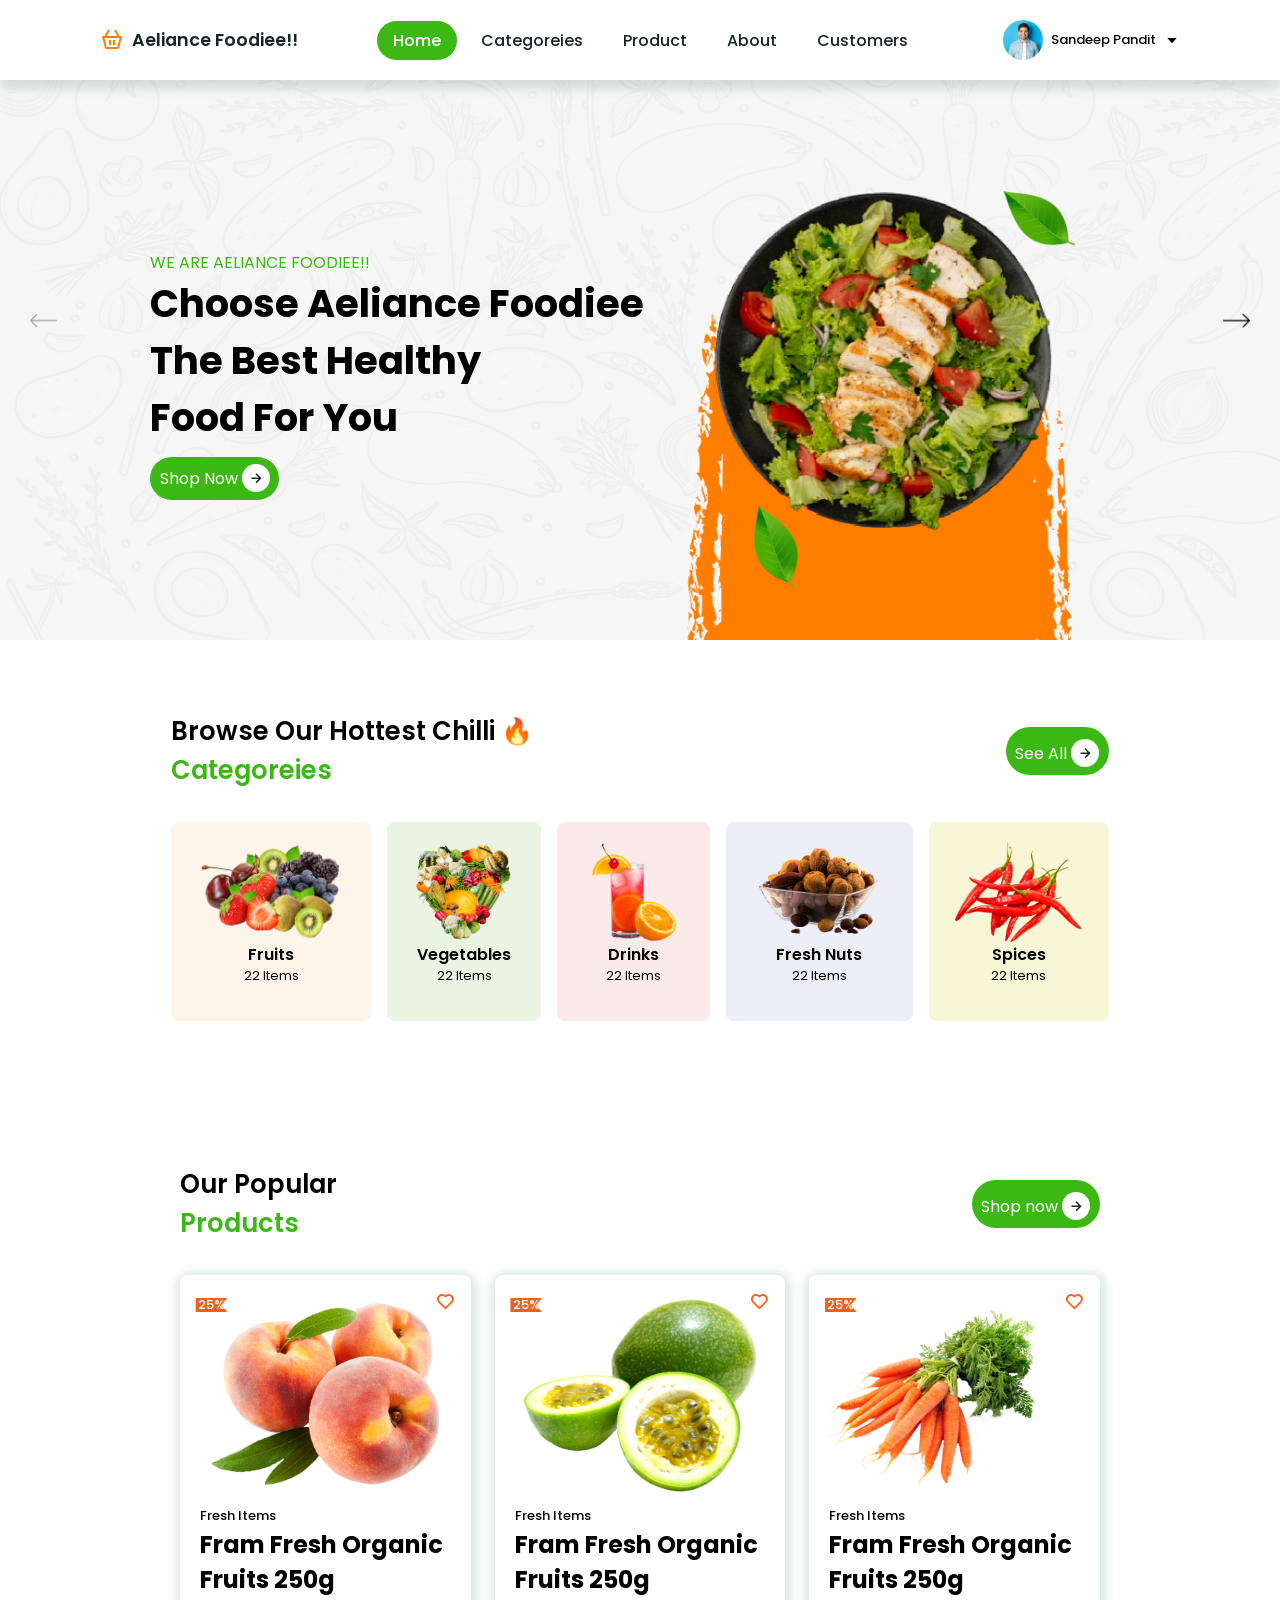
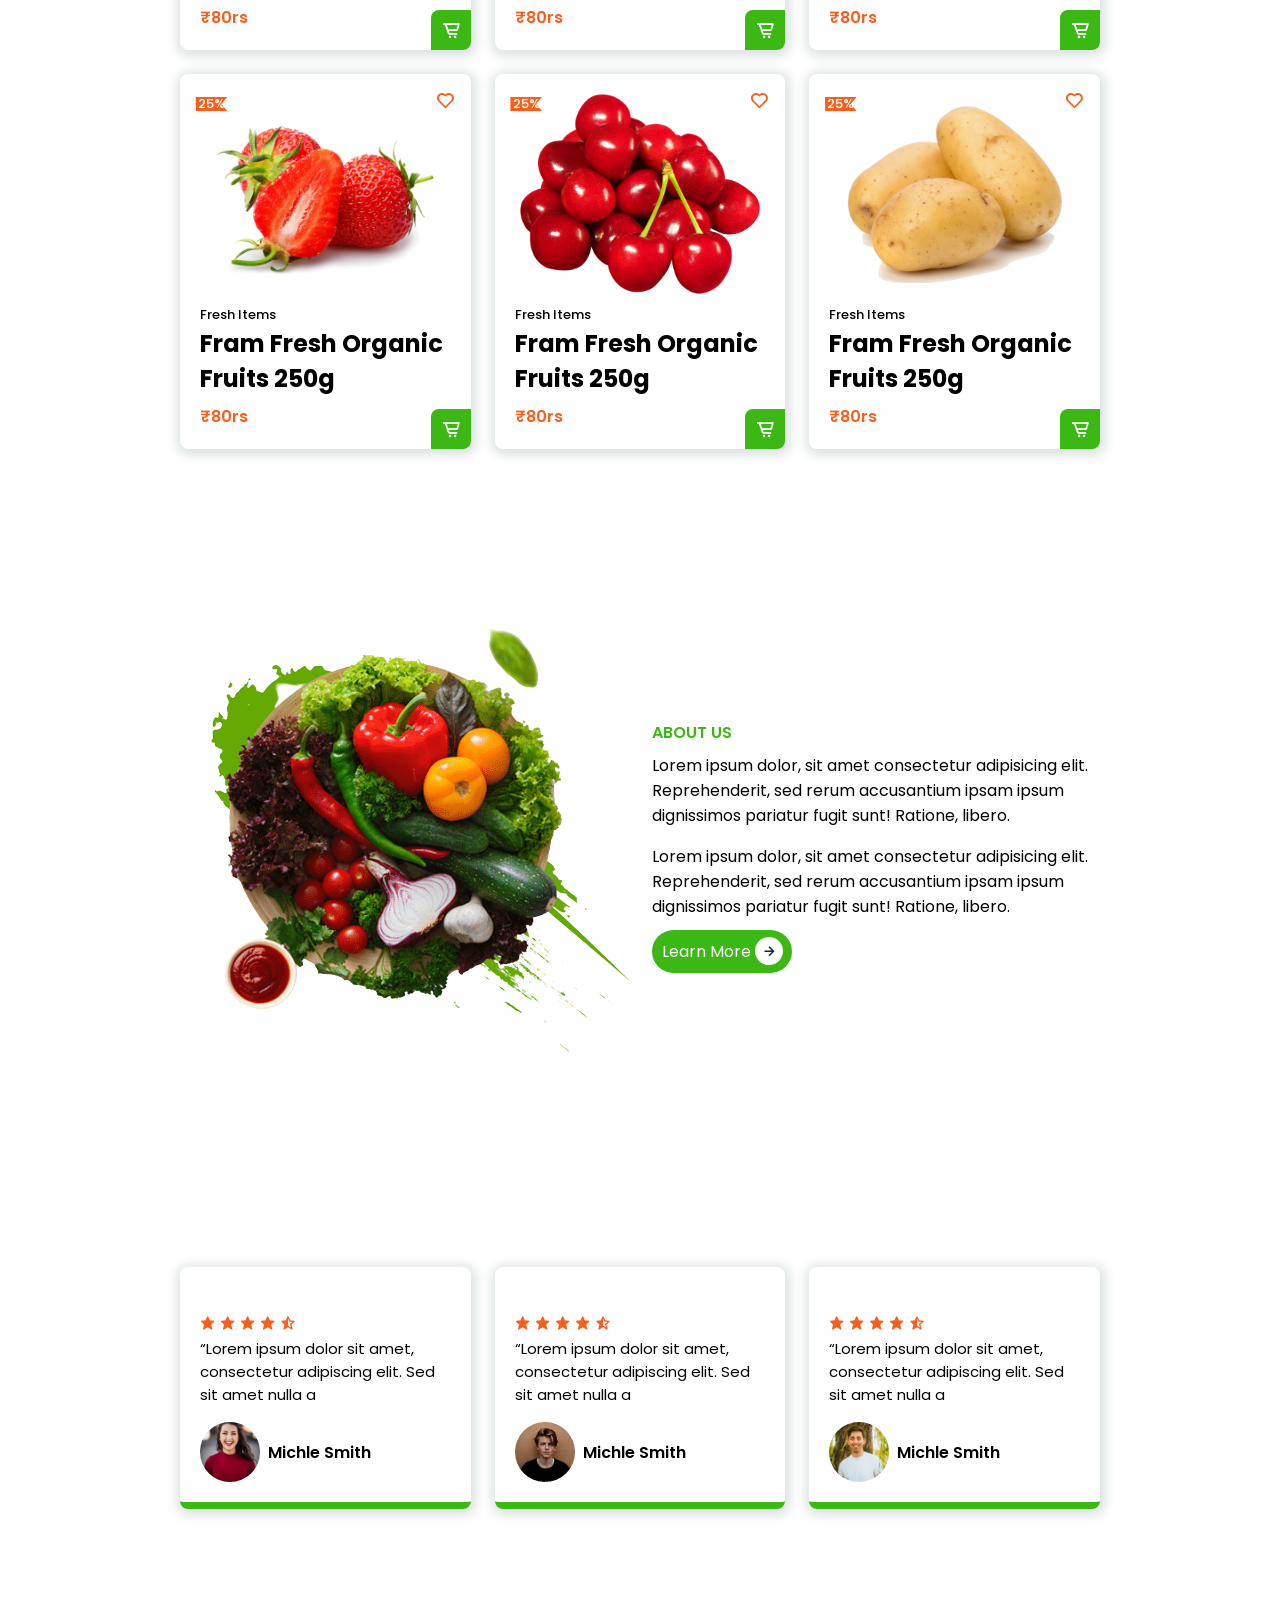
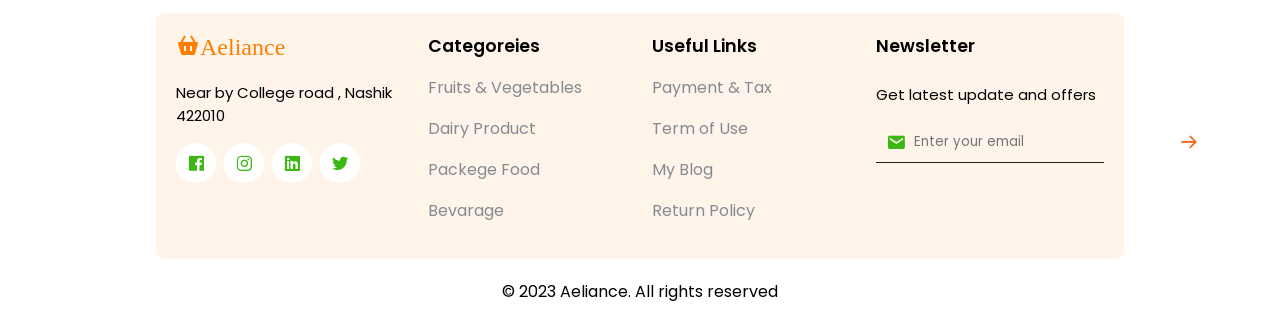
<file: index.html>
<!DOCTYPE html>
<html lang="en">

<head>
     <meta charset="UTF-8">
     <meta name="viewport" content="width=device-width, initial-scale=1.0">
     <title>Food Website</title>
     <link rel="stylesheet" href="style.css">
     <!-- Seiper CSS -->
     <link rel="stylesheet" href="https://cdn.jsdelivr.net/npm/swiper@11/swiper-bundle.min.css" />
     <!--  Font Awesome -->
     <link rel="stylesheet" href="https://cdn.jsdelivr.net/npm/boxicons@latest/css/boxicons.min.css">
</head>

<body>
     <header>
          <a href="#" class="logo"><i class='bx bx-basket'></i>Aeliance Foodiee!!</a>
          <div class="bx bx-menu" id="menu-icon"></div>

          <ul class="navbar">
               <li><a href="#Home" class="active">Home</a></li>
               <li><a href="#Categoreies">Categoreies</a></li>
               <li><a href="#Products">Product</a></li>
               <li><a href="Shop.html">About</a></li>
               <li><a href="#Customers">Customers</a></li>
          </ul>
          <div class="profile">
               <img src="/img/profile.jpg" alt="">
               <span>Sandeep Pandit</span>
               <i class="bx bx-caret-down"></i>
          </div>
     </header>
     <!-- Slide 1 -->
     <section class="home swiper" id="home">
          <div class="swiper-wrapper">
               <!-- Slide 1 -->
               <div class="swiper-slide  container">
                    <div class="home-text">
                         <span>We are Aeliance Foodiee!!</span>
                         <h1>Choose Aeliance Foodiee <br> The Best Healthy <br> Food For You</h1>
                         <a href="#" class="btn">Shop Now <i class="bx bx-right-arrow-alt"></i></a>
                    </div>
                    <img src="img/home1.png" alt="home">
               </div>

               <!-- Slide 2 -->
               <div class="swiper-slide container">
                    <div class="home-text">
                         <span>We are Aeliance Foodiee!!</span>
                         <h1>Choose Aeliance Foodiee <br> The Best Healthy <br> Food For You</h1>
                         <a href="#" class="btn">Shop Now <i class="bx bx-right-arrow-alt"></i></a>
                    </div>
                    <img src="img/home2.png" alt="home">
               </div>

               <!-- Slide 3 -->
               <div class="swiper-slide container">
                    <div class="home-text">
                         <span>We are Aeliance Foodiee!!</span>
                         <h1>Choose Aeliance Foodiee <br> The Best Healthy <br> Food For You</h1>
                         <a href="#" class="btn">Shop Now <i class="bx bx-right-arrow-alt"></i></a>
                    </div>
                    <img src="img/home3.png" alt="home">
               </div>
               <div class="swiper-button-next"></div>
               <div class="swiper-button-prev"></div>
     </section>
     </div>
     <!-- Categoreies -->
     <section class="Categoreies" id="Categoreies">
          <div class="heading">
               <h1>Browse Our Hottest Chilli &#128293; <br><span>Categoreies</span> </h1>
               <a href="#" class="btn">See All <i class="bx bx-right-arrow-alt"></i></a>
          </div>
          <!-- Container content -->
          <div class="Categoreies-container">
               <!-- Box 1 -->
               <div class="box box1">
                    <img src="img/cate1.png" alt="">
                    <h2>Fruits</h2>
                    <span>22 Items</span>
                    <i class="bx bx-right-arrow-alt"></i>
               </div>

               <!-- Box 2 -->
               <div class="box box2">
                    <img src="img/cate2.png" alt="">
                    <h2>Vegetables</h2>
                    <span>22 Items</span>
                    <i class="bx bx-right-arrow-alt"></i>
               </div>

               <!-- Box 3 -->
               <div class="box box3">
                    <img src="img/cate3.png" alt="">
                    <h2>Drinks</h2>
                    <span>22 Items</span>
                    <i class="bx bx-right-arrow-alt"></i>
               </div>

               <!-- Box 4 -->
               <div class="box box4">
                    <img src="img/cate4.png" alt="">
                    <h2>Fresh Nuts</h2>
                    <span>22 Items</span>
                    <i class="bx bx-right-arrow-alt"></i>
               </div>

               <!-- Box 5 -->
               <div class="box box5">
                    <img src="img/cate5.png" alt="">
                    <h2>Spices</h2>
                    <span>22 Items</span>
                    <i class="bx bx-right-arrow-alt"></i>
               </div>
          </div>
     </section>
     <section class="Products" id="Products">
          <div class="heading">
               <h1>Our Popular <br> <span>Products</span></h1>
               <a href="#" class="btn">Shop now <i class="bx bx-right-arrow-alt"></i></a>
          </div>
          <!-- product container -->
          <div class="Products-container">
               <!-- Box 1 -->
               <div class="box">
                    <img src="img/p1.png" alt="">
                    <span>Fresh Items</span>
                    <h2>Fram Fresh Organic <br>Fruits 250g</h2>
                    <h3 class="price">₹80rs</h3>
                    <i class="bx bx-cart-alt"></i>
                    <i class="bx bx-heart"></i>
                    <span class="discount">25%</span>
               </div>
               <!-- box 2 -->
               <div class="box">
                    <img src="img/p2.png" alt="">
                    <span>Fresh Items</span>
                    <h2>Fram Fresh Organic <br>Fruits 250g</h2>
                    <h3 class="price">₹80rs</h3>
                    <i class="bx bx-cart-alt"></i>
                    <i class="bx bx-heart"></i>
                    <span class="discount">25%</span>
               </div>
               <!-- Box 3 -->
               <div class="box">
                    <img src="img/p3.png" alt="">
                    <span>Fresh Items</span>
                    <h2>Fram Fresh Organic <br>Fruits 250g</h2>
                    <h3 class="price">₹80rs</h3>
                    <i class="bx bx-cart-alt"></i>
                    <i class="bx bx-heart"></i>
                    <span class="discount">25%</span>
               </div>
               <!-- Box 4 -->
               <div class="box">
                    <img src="img/p4.png" alt="">
                    <span>Fresh Items</span>
                    <h2>Fram Fresh Organic <br>Fruits 250g</h2>
                    <h3 class="price">₹80rs</h3>
                    <i class="bx bx-cart-alt"></i>
                    <i class="bx bx-heart"></i>
                    <span class="discount">25%</span>
               </div>
               <!-- Box 5 -->
               <div class="box">
                    <img src="img/p5.png" alt="">
                    <span>Fresh Items</span>
                    <h2>Fram Fresh Organic <br>Fruits 250g</h2>
                    <h3 class="price">₹80rs</h3>
                    <i class="bx bx-cart-alt"></i>
                    <i class="bx bx-heart"></i>
                    <span class="discount">25%</span>
               </div>
               <!-- box 6 -->
               <div class="box">
                    <img src="img/p6.png" alt="">
                    <span>Fresh Items</span>
                    <h2>Fram Fresh Organic <br>Fruits 250g</h2>
                    <h3 class="price">₹80rs</h3>
                    <i class="bx bx-cart-alt"></i>
                    <i class="bx bx-heart"></i>
                    <span class="discount">25%</span>
               </div>
          </div>
     </section>

     <!-- About -->
     <section class="about" id="about">
          <img src="img/about.png" alt="">
          <div class="about-text">
               <span>About Us</span>
               <p>Lorem ipsum dolor, sit amet consectetur adipisicing elit. Reprehenderit, sed rerum accusantium ipsam ipsum
                    dignissimos pariatur fugit sunt! Ratione, libero.</p>
               <p>Lorem ipsum dolor, sit amet consectetur adipisicing elit. Reprehenderit, sed rerum accusantium ipsam ipsum
                    dignissimos pariatur fugit sunt! Ratione, libero.</p>
                    <a href="#" class="btn">Learn More <i class="bx bx-right-arrow-alt"></i></a>     
          </div>
     </section>

     <!-- Customers -->
      <section class="Customers" id="Customers">
          <div class="Customers-containers">
               <!--  Review 1 -->
               <div class="box">
                    <i class="bx bx-quote-alt-left"></i>
                    <div class="stars">
                         <i class="bx bxs-star"></i>
                         <i class="bx bxs-star"></i>
                         <i class="bx bxs-star"></i>
                         <i class="bx bxs-star"></i>
                         <i class="bx bxs-star-half"></i>
                    </div>
                    <p>“Lorem ipsum dolor sit amet, consectetur adipiscing elit. Sed sit amet nulla a
                    </p>
                    <div class="review-profile">
                         <img src="img/c1.jpg" alt="">
                         <h3>Michle Smith</h3>
                    </div>
               </div>
               
               <!--  Review 2 -->
               <div class="box">
                    <i class="bx bx-quote-alt-left"></i>
                    <div class="stars">
                         <i class="bx bxs-star"></i>
                         <i class="bx bxs-star"></i>
                         <i class="bx bxs-star"></i>
                         <i class="bx bxs-star"></i>
                         <i class="bx bxs-star-half"></i>
                    </div>
                    <p>“Lorem ipsum dolor sit amet, consectetur adipiscing elit. Sed sit amet nulla a
                    </p>
                    <div class="review-profile">
                         <img src="img/c2.jpg" alt="">
                         <h3>Michle Smith</h3>
                    </div>
               </div>
               
               
               <!--  Review 3 -->
               <div class="box">
                    <i class="bx bx-quote-alt-left"></i>
                    <div class="stars">
                         <i class="bx bxs-star"></i>
                         <i class="bx bxs-star"></i>
                         <i class="bx bxs-star"></i>
                         <i class="bx bxs-star"></i>
                         <i class="bx bxs-star-half"></i>
                    </div>
                    <p>“Lorem ipsum dolor sit amet, consectetur adipiscing elit. Sed sit amet nulla a
                    </p>
                    <div class="review-profile">
                         <img src="img/c3.jpg" alt="">
                         <h3>Michle Smith</h3>
                    </div>
               </div>
          </div>
      </section>
      <!-- Footer -->
       <section class="footer" id="footer">
          <div class="footer-box">
               <a href="#" class="logo"><i class="bx bxs-basket">Aeliance</i></a>
               <p>Near by College road , Nashik 422010</p>
               <div class="social">
                    <a href="#"><i class="bx bxl-facebook-square"></i></a>
                    <a href="#"><i class="bx bxl-instagram"></i></a>
                    <a href="#"><i class="bx bxl-linkedin-square"></i></a>
                    <a href="#"><i class="bx bxl-twitter"></i></a>
               </div>
          </div>
          <div class="footer-box">
               <h2>Categoreies</h2>
               <a href="#">Fruits & Vegetables</a>
               <a href="#">Dairy Product</a>
               <a href="#">Packege Food</a>
               <a href="#">Bevarage</a>
          </div>
          <div class="footer-box">
               <h2>Useful Links</h2>
               <a href="#">Payment & Tax</a>
               <a href="#">Term of Use</a>
               <a href="#">My Blog</a>
               <a href="#">Return Policy</a>
          </div>
          <div class="footer-box">
               <h2>Newsletter</h2>
               <p>Get latest update and offers</p>
               <form action="#">
                    <i class="bx bxs-envelope"></i>
                    <input type="email" placeholder="Enter your email" name="email" required>
                    <i class="bx bx-arrow-back bx-rotate-180"></i>
               </form>
          </div>
       </section>
       <div class="copyright">
          <p>&copy; 2023 Aeliance. All rights reserved</p>
       </div>
     <script src="https://cdn.jsdelivr.net/npm/swiper@11/swiper-bundle.min.js"></script>
     <script src="script.js"></script>
</body>

</html>
</file>
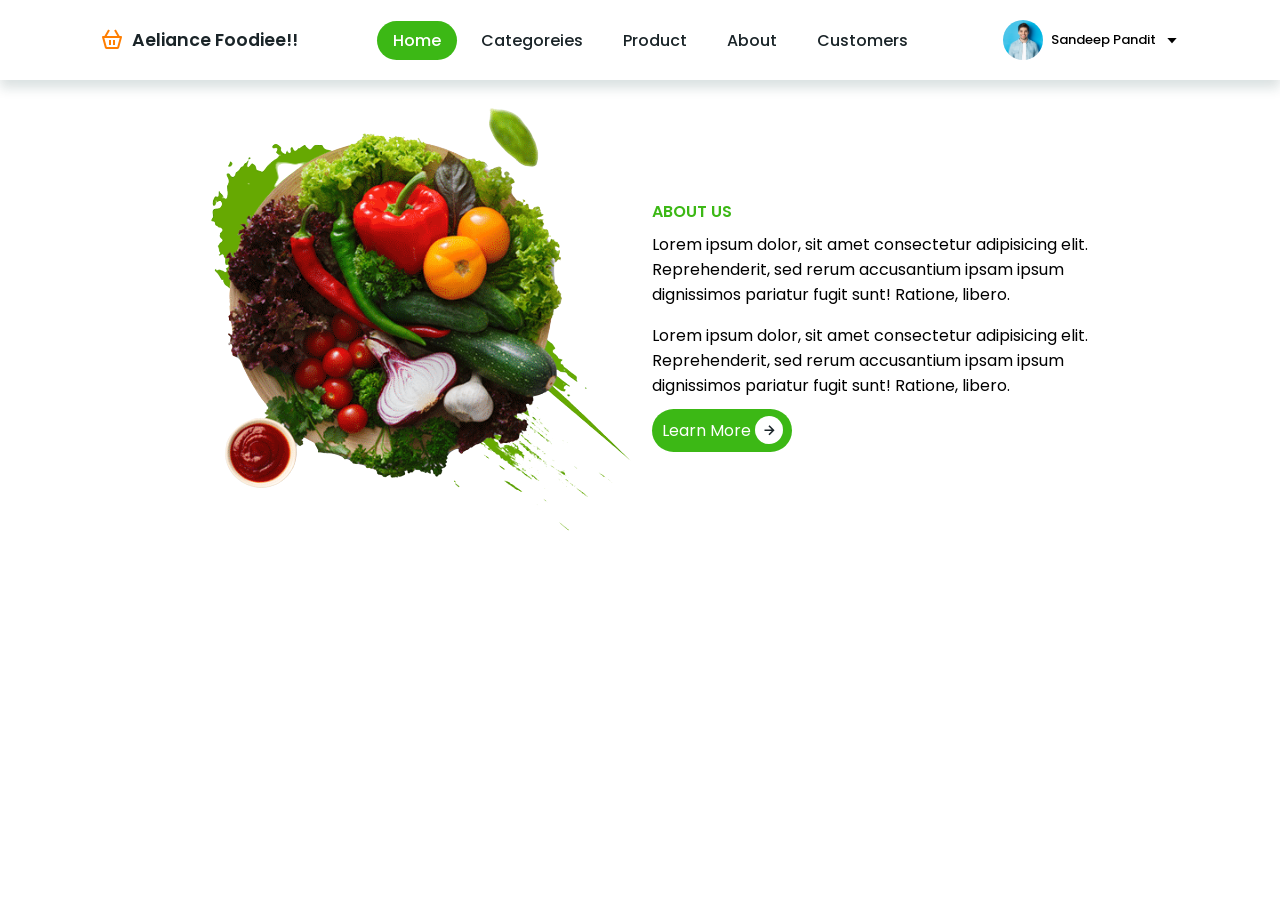
<file: Shop.html>
<!DOCTYPE html>
<html lang="en">
<head>
     <link rel="stylesheet" href="style.css">
     <link rel="stylesheet" href="https://cdn.jsdelivr.net/npm/boxicons@latest/css/boxicons.min.css">
     <meta charset="UTF-8">
     <meta name="viewport" content="width=device-width, initial-scale=1.0">
     <title>Shop now</title>
</head>
<body>
     <header>
          <a href="#" class="logo"><i class='bx bx-basket'></i>Aeliance Foodiee!!</a>
          <div class="bx bx-menu" id="menu-icon"></div>

          <ul class="navbar">
               <li><a href="index.html" class="active">Home</a></li>
               <li><a href="#Categoreies">Categoreies</a></li>
               <li><a href="#Products">Product</a></li>
               <li><a href="/Shop.html">About</a></li>
               <li><a href="#Customers">Customers</a></li>
          </ul>
          <div class="profile">
               <img src="/img/profile.jpg" alt="">
               <span>Sandeep Pandit</span>
               <i class="bx bx-caret-down"></i>
          </div>
     </header>
     <section class="about" id="about">
          <img src="img/about.png" alt="">
          <div class="about-text">
               <span>About Us</span>
               <p>Lorem ipsum dolor, sit amet consectetur adipisicing elit. Reprehenderit, sed rerum accusantium ipsam ipsum
                    dignissimos pariatur fugit sunt! Ratione, libero.</p>
               <p>Lorem ipsum dolor, sit amet consectetur adipisicing elit. Reprehenderit, sed rerum accusantium ipsam ipsum
                    dignissimos pariatur fugit sunt! Ratione, libero.</p>
                    <a href="#" class="btn">Learn More <i class="bx bx-right-arrow-alt"></i></a>     
          </div>
     </section>
</body>
</html>
</file>
<file: style.css>
@import url('https://fonts.googleapis.com/css2?family=Inter:ital,opsz,wght@0,14..32,100..900;1,14..32,100..900&family=Poppins:ital,wght@0,100;0,200;0,300;0,400;0,500;0,600;0,700;0,800;0,900;1,100;1,200;1,300;1,400;1,500;1,600;1,700;1,800;1,900&family=Rajdhani:wght@300;400;500;600;700&display=swap');
*{
     font-family: 'poppins' ,sans-serif;
     margin: 0;
     padding: 0;
     box-sizing: border-box;
     list-style: none;
     text-decoration: none;
     scroll-padding-top: 2rem;
     scroll-behavior: smooth;
}
  :root{
     --green-color:#3cb815;
     --light-green-color:#c0eb7b;
  --orange-color:#ff7e00;
     --light-orange-color:#f75f1d;
     --text-color:#1a2428;
     --bg-color:#fff;
}
/* Custom scroll bar */
::-webkit-scrollbar {
    width: 0.5rem;
    background: var(--light-green-color);
}
::-webkit-slider-thumb{
    width: 0.5rem;
    background:  var(--green-color);
    border-radius: 5rem;
}
section{
     padding: 4.5rem 1.5rem ;
}

.img{
     width: 100%;
}
header{
     position: fixed;
     width: 100%;
     top: 0;
     right: 0;
     z-index: 1000;
     display: flex;
     align-items: center;
     justify-content: space-between;
     background: var(--bg-color);
     box-shadow: 0px 8px 11px rgb(12 55 54 / 15%);
     padding: 20px 100px;
     transition: 0.5s;
}
.profile{
     display: flex;
     align-items: center;
     column-gap: 0.5rem;
     cursor: pointer;
}
.profile img{
     width: 40px;
     height: 40px;
     object-fit: cover;
     object-position: center;
     border-radius: 50%;
}
.profile span{
     font-size: 13px;
     font-weight: 500;
}
.logo{
     display: flex;
     align-items: center;
     font-size: 1.1rem;
     font-weight: 600;
     color: var(--text-color);
     column-gap: 0.5rem;
}
.logo .bx{
     font-size: 24px;
     color: var(--orange-color);
}
.navbar{
     display: flex;
     column-gap: 0.5rem;
}
.navbar a{
     font-size: 1rem;
     font-weight: 500;
     color: var(--text-color);
     padding: 0.5rem 1rem;
}
.navbar a:hover , .navbar a.active{
     background:var(--green-color);
     border-radius: 5rem;
     color: var(--bg-color);
     transition: 0.5;
}
#menu-icon{
     font-size: 24px;
     cursor: pointer;
     z-index: 10001;
     display: none;
}
.container{
     position: relative;
     width: 100%;
     min-height: 640px;
     display: flex;
     align-items: center;
     background: url(img/background.png);
     background-repeat: no-repeat;
     background-size: cover;
     background-position: center;
}
.container img{
     width: 400px;
     position: absolute;
     bottom: -500px;
     right: 200px;
}

 .container .home-text{
     padding: 0 150px;
     position: relative;
     top: 250px;

}
.home-text span{
     font-weight: 400;
     text-transform: uppercase;
     color: var(--green-color);
}
 .home-text h1{
     font-size: 2.4rem;
     font-weight: 700;
     margin-bottom: 1rem;
 }
 .btn{
     padding: 0.6rem;
     background-color: var(--green-color);
     color: var(--bg-color);
     font-weight: 400;
     border-radius: 5rem;
     align-items: center;
     justify-content: space-between;
     column-gap: 00.5rem;
     max-width: 160px;
 }
 .btn .bx{
     padding: 5px;
     position: relative;
     top: 2px;
     background-color: var(--bg-color);
     color: var(--text-color);
     border-radius: 1rem;
     font-size: 18px;
     margin: auto;
 }
 .btn:hover{
     background: var(--light-orange-color);
     transition:  0.2s ease;
 } 

 .swiper-button-next{
     background: url(img/right-arrow.png);
     background-repeat: no-repeat;
     background-size: 100% auto;
     background-position: center;
     margin-right: 20px;
 }
 .swiper-button-next::after{
     display: none;
 }
 .swiper-button-prev{
     background: url(img/left-arrow.png);
     background-repeat: no-repeat;
     background-size: 100% auto;
     background-position: center;
     margin-left: 20px;
 }
 .swiper-button-prev::after{
     display: none;
 }

 .heading{
     display: flex;
     justify-content: space-between;
     align-items: center;
 }
 .heading h1{
     font-size: 1.6rem;
     font-weight: 600;

 }
 .heading span{
     color: var(--green-color);
 }
 .Categoreies{
     max-width: 986px;
     margin-left: auto;
     margin-right: auto;
 }

 .Categoreies-container{
     display: grid;
      grid-template-columns: repeat( auto-fit,minmax(100px,auto));
      gap: 1rem;
      margin-top: 2rem;
 }
 .Categoreies-container .box{
     position: relative;
     display: flex;
     flex-direction: column;
     align-items: center;
     padding: 20px;
     border-radius: 0.5rem;
 }
 .Categoreies-container .box img{
     width: 100%;
     height: 100px;
     object-fit: contain;
     object-position: center;
 }

 .Categoreies-container .box h2{
     font-size: 1rem;
     font-weight: 600;
 }
 .Categoreies-container .box span{
     font-size: 0.8rem;
     font-weight: 400;
     margin-bottom: 1rem;
 }

 .Categoreies-container .box .bx{
     padding: 10px;
     background: var(--green-color);
     color: var(--bg-color);
     border-radius: 5rem;
     margin-top: 2rem;
     position: absolute;
     bottom: -8px;
     display: none;
 }

 .Categoreies-container .box .bx:hover{
     background-color: var(--light-orange-color);
     transition: 0.2s all linear;
 }
 .Categoreies-container .box:hover .bx{
     display: block;
     transition: 0.2s all linear;
 }
 .box1{
     background:#fef4ea ;
 }
 .box2{
     background:#e9f4e3 ;
 }
 .box3{
     background:#faeaea;
 }
 .box4{
     background: #eeeef9;
 }
 .box5{
     background: #f7f6d7 ;
 }

 .Products{
     max-width: 968px;
     margin-left: auto;
     margin-right: auto;
 }
.Products-container{
     display: grid;
     grid-template-columns: repeat( auto-fit,minmax(260px,auto));
     gap: 1.5rem;
     margin-top: 2rem;
}

.Products-container .box{
     padding: 20px;
     box-shadow: 1px 2px 11px 4px rgb(14 55 54 /15%);
     border-radius: 0.5rem;
     position: relative;
}
.Products-container .box img{
     width: 100%;
     height: 200px;
     object-fit: contain;
     object-position: center;
}
.Products-container .box span{
    font-weight: 500;
    font-size: 13px;
}
.Products-container .box .h2{
    font-size: 1.2rem;
    font-weight: 600;
}
.Products-container .box .price{
    font-size: 1rem;
    font-weight: 600;
    margin-top: 0.5rem;
    color: var(--light-orange-color);
}
.Products-container .box .price span{
    color: var(--text-color);
}
.Products-container .box  .bx-cart-alt{
    position: absolute;
    right: 0;
    bottom: 0;
    padding: 10px;
    color: var(--bg-color);
    background: var(--green-color);
    font-size: 20px;
    border-radius: 0.5rem 0 0.5rem 0; 
}
.Products-container .box  .bx-cart-alt:hover{
    background: var(--orange-color);
    transition:0.2s all linear ;
}
.Products-container .box  .bx-heart{
    position: absolute;
    top: 1rem;
    right: 1rem;
    font-size: 20px;
    color: var(--light-orange-color);
}
.Products-container .box  .discount{
    position: absolute;
    top: 1rem;
    left: 0;
    background-color: var(--light-orange-color);
    color: var(--bg-color);
    padding: 4px 18px;
    clip-path: polygon(25% 25%, 75% 25%, 65.75% 50%, 75% 75%, 25% 75%);
}

.about{
    max-width: 968px;
    margin-left: auto;
    margin-right: auto;
    display: grid;
    grid-template-columns: repeat( auto-fit,minmax(21rem,auto));
    align-items: center;
    gap: 1.5rem;
}

.about-text span{
    font-weight: 600;
    text-transform: uppercase;
    color: var(--green-color);

}
.about-text p{
    margin: 0.5rem 0 1rem;
}

.Customers{
    max-width: 968px;
    margin-left: auto;
    margin-right: auto;
}
.Customers h2{
    text-align: center;
    font-size: 1.6rem;
    font-weight: 600;
}
.Customers-containers{
    display: grid;
    grid-template-columns: repeat(auto-fit,minmax(280px,auto));
    gap: 1.5rem;
    margin-top: 2rem;
    
}
.Customers-containers .box{
    padding: 20px;
    box-shadow: 1px 2px 11px 4px rgb(12 55 54 / 15%);
    border-radius: 0.5rem;
    border-bottom: 7px solid var(--green-color);
}

.Customers-containers .box:hover{
    transform: translate(10px);
    transition: 0.2s all linear;

}
.Customers-containers .box .bx{
    font-size: 24px;
    color: var(--green-color);
}
.Customers-containers .box .stars .bx{
    font-size: 1rem;
    color: var(--light-orange-color);
}
.Customers-containers .box p{
    font-size: 0.938rem;
}
.review-profile{
    display: flex;
    align-items: center;
    margin-top: 1rem;
    column-gap: 0.5rem;
}
.review-profile img{
    width: 60px;
    height: 60px;
    border-radius: 50%;
    object-fit: cover;
    object-position: center;
}
.review-profile h3{
    font-size: 1rem;
    font-weight: 600;
}

.footer{
    max-width: 968px;
    margin-left: auto;
    margin-right: auto;
    display: grid;
    grid-template-columns: repeat( auto-fit,minmax(200px,auto));
    gap: 1.5rem;
    margin-top: 2rem;
    background: #fef4ea;
    border-radius: 0.5rem;
    padding: 20px;
} 
.footer-box{
    display: flex;
    flex-direction: column;
}
.footer-box p{
    font-size: 0.938rem;
    margin:  0.5rem 0 1rem;
}

.social{
    display: flex;
    align-items: center;
    column-gap: 0.5rem;
}
.social .bx{
    padding: 10px;
    background:var(--bg-color);
    color: var(--green-color);
    border-radius: 5rem;
    font-size: 20px;
}
.social .bx:hover{
    background: var(--green-color);
    color: var(--bg-color);
    transition: 0.2s all linear;
}
.footer-box h2{
    font-size: 1.1rem;
    font-weight: 600;
    margin-bottom: 1rem;
}

.footer-box a{
    color: #868a92;
    margin-bottom: 1rem;
}
.footer-box a:hover{
    color: var(--light-orange-color);
}
.footer-box form{
    display: flex;
    align-items: center;
    column-gap: 0.5rem;
    padding: 10px;
    border-bottom: 1px solid var(--text-color);
}
.footer-box form input{
    background: transparent;
    border: none;
    outline: none;
}
.footer-box form .bx{
    font-size: 20px;
    color: var(--light-orange-color);
    cursor: pointer;
}
.footer-box form .bxs-envelope{
    color: var(--green-color);
}
.copyright{
    text-align: center;
    padding: 20px;
}
</file>
